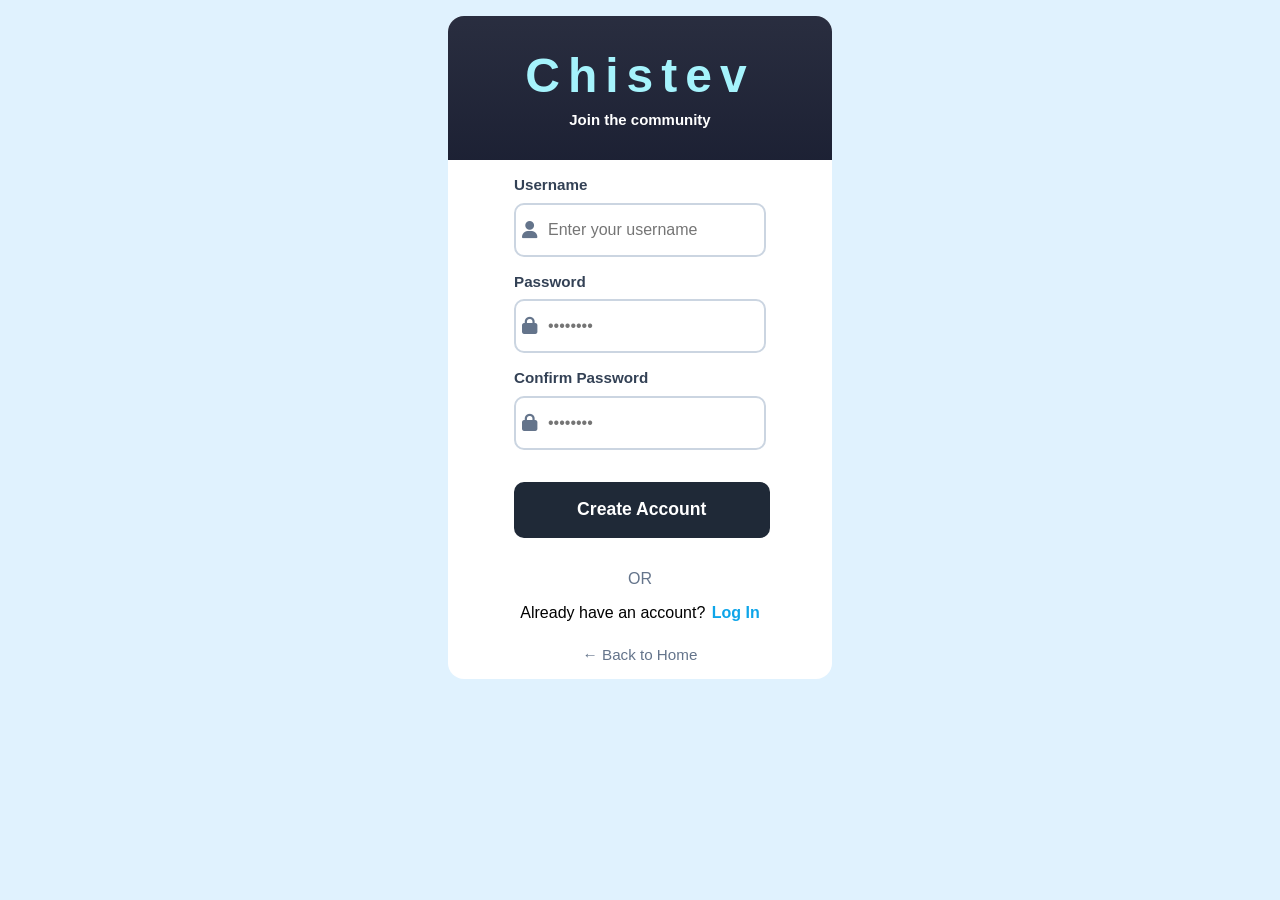
<file: home/templates/home/register.html>
<!DOCTYPE html>
<html lang="en">

<head>
    <meta charset="UTF-8">
    <meta name="viewport" content="width=device-width, initial-scale=1.0">
    <title>Login</title>
    <link rel="stylesheet" href="https://cdnjs.cloudflare.com/ajax/libs/font-awesome/6.4.0/css/all.min.css">
    <style>
        * {
            margin: 0;
            padding: 0;
            box-sizing: border-box;
            font-family: Arial, Helvetica, sans-serif;
        }

        body {
            background-color: #e0f2fe;
            display: flex;
            align-items: center;
            justify-content: center;
        }

        .login-container {
            background-color: white;
            margin: 1rem;
            width: 30%;
            display: flex;
            flex-direction: column;
            align-items: center;
            justify-content: center;
            border-radius: 1rem;
            overflow: hidden;
        }

        .login-container h1 {
            letter-spacing: 0.5rem;
            font-size: 3rem;
            color: #a5f3fc;
            margin-bottom: 0.5rem;
        }

        .login-header {
            display: flex;
            align-items: center;
            background: linear-gradient(rgba(4, 9, 30, 0.85), rgba(4, 9, 30, 0.9)),
                url('https://cdn.stocksnap.io/img-thumbs/960w/blog-text_AWFJEGJAMS.jpg');
            background-size: cover;
            background-position: center;
            flex-direction: column;
            padding: 2rem;
            width: 100%;
            color: white
        }

        .form-group {
            margin: 1rem;
            display: flex;
            justify-content: center;
            flex-direction: column;
        }

        .form-group label {
            margin-bottom: 0.6rem;
            color: #334155;
            font-weight: 600;
            font-size: 0.95rem;
        }

        .input-wrapper {
            position: relative;
        }

        .input-wrapper i {
            position: absolute;
            left: 0.5rem;
            top: 50%;
            transform: translateY(-50%);
            color: #64748b;
            font-size: 1.1rem;

        }

        input {
            padding: 1rem 1rem 1rem 2rem;
            border-radius: 10px;
            border: 2px solid #cbd5e1;
            outline: none;
            font-size: 1rem;
            transition: all 0.3s ease;
        }

        input:focus {
            border-color: #0ea5e9;
            box-shadow: 0 0 0 4px rgba(14, 165, 233, 0.15);
        }

        .login-btn {
            margin: 1rem;
            padding: 1.1rem;
            cursor: pointer;
            background-color: #1f2937;
            color: white;
            border: none;
            border-radius: 10px;
            font-size: 1.1rem;
            transition: all 0.3s ease;
            font-weight: 600;
            width: 90%;
        }

        .login-btn:hover {
            transform: translateY(-2px);
            background-color: #334155;
        }

        .or-text {
            margin: 1rem;
            display: flex;
            align-items: center;
            justify-content: center;
            color: #64748b;
        }

        .signup-link{
            margin: 1rem;
            display: flex;
            align-items: center;
            justify-content: center;
            gap: 0.4rem;
            font-size: 1rem;
        }

        .signup-link a{
            color: #0ea5e9;
            text-decoration: none;
            font-weight: 600;
        }

        .signup-link a:hover{
            text-decoration: underline;
        }

        .back-to-home{
            margin: 1.5rem 1rem 1rem 1rem;
            display: flex;
            align-items: center;
            justify-content: center;
            font-size: 1rem;
        }

        .back-to-home a{
            color: #64748b;
            text-decoration: none;
            font-size: 0.95rem;
        }

        .back-to-home a:hover {
            color: #0ea5e9;
        }

        @media (max-width: 900px) {
            .login-container {
                margin: 2rem;
                width: 60%;
            }
        }
    </style>
</head>

<body>
    <div class="login-container">
        <div class="login-header">
            <h1>Chistev</h1>
            <div
                style="display: flex; align-items: center; justify-content: center; text-align: center; font-size: 0.8rem;">
                <h3>Join the community</h3>
            </div>
        </div>
        <div class="login-form">
            <form>
                <div class="form-group">
                    <label>Username</label>
                    <div class="input-wrapper">
                        <i class="fa-solid fa-user"></i>
                        <input type="text" placeholder="Enter your username" required>
                    </div>

                </div>

                <div class="form-group">
                    <label>Password</label>
                    <div class="input-wrapper">
                        <i class="fa-solid fa-lock"></i>
                        <input type="password" placeholder="••••••••" required>
                    </div>

                </div>

                <div class="form-group">
                    <label>Confirm Password</label>
                    <div class="input-wrapper">
                        <i class="fa-solid fa-lock"></i>
                        <input type="password" placeholder="••••••••" required>
                    </div>

                </div>

                <button class="login-btn" type="submit">Create Account</button>

            </form>

            <div class="or-text">
                <span>OR</span>
            </div>

            <div class="signup-link">
                Already have an account?
                <a href="#">Log In</a>
            </div>

            <div class="back-to-home">
                <a href="index.html">← Back to Home</a>
            </div>
        </div>
    </div>
</body>

</html>
</file>
